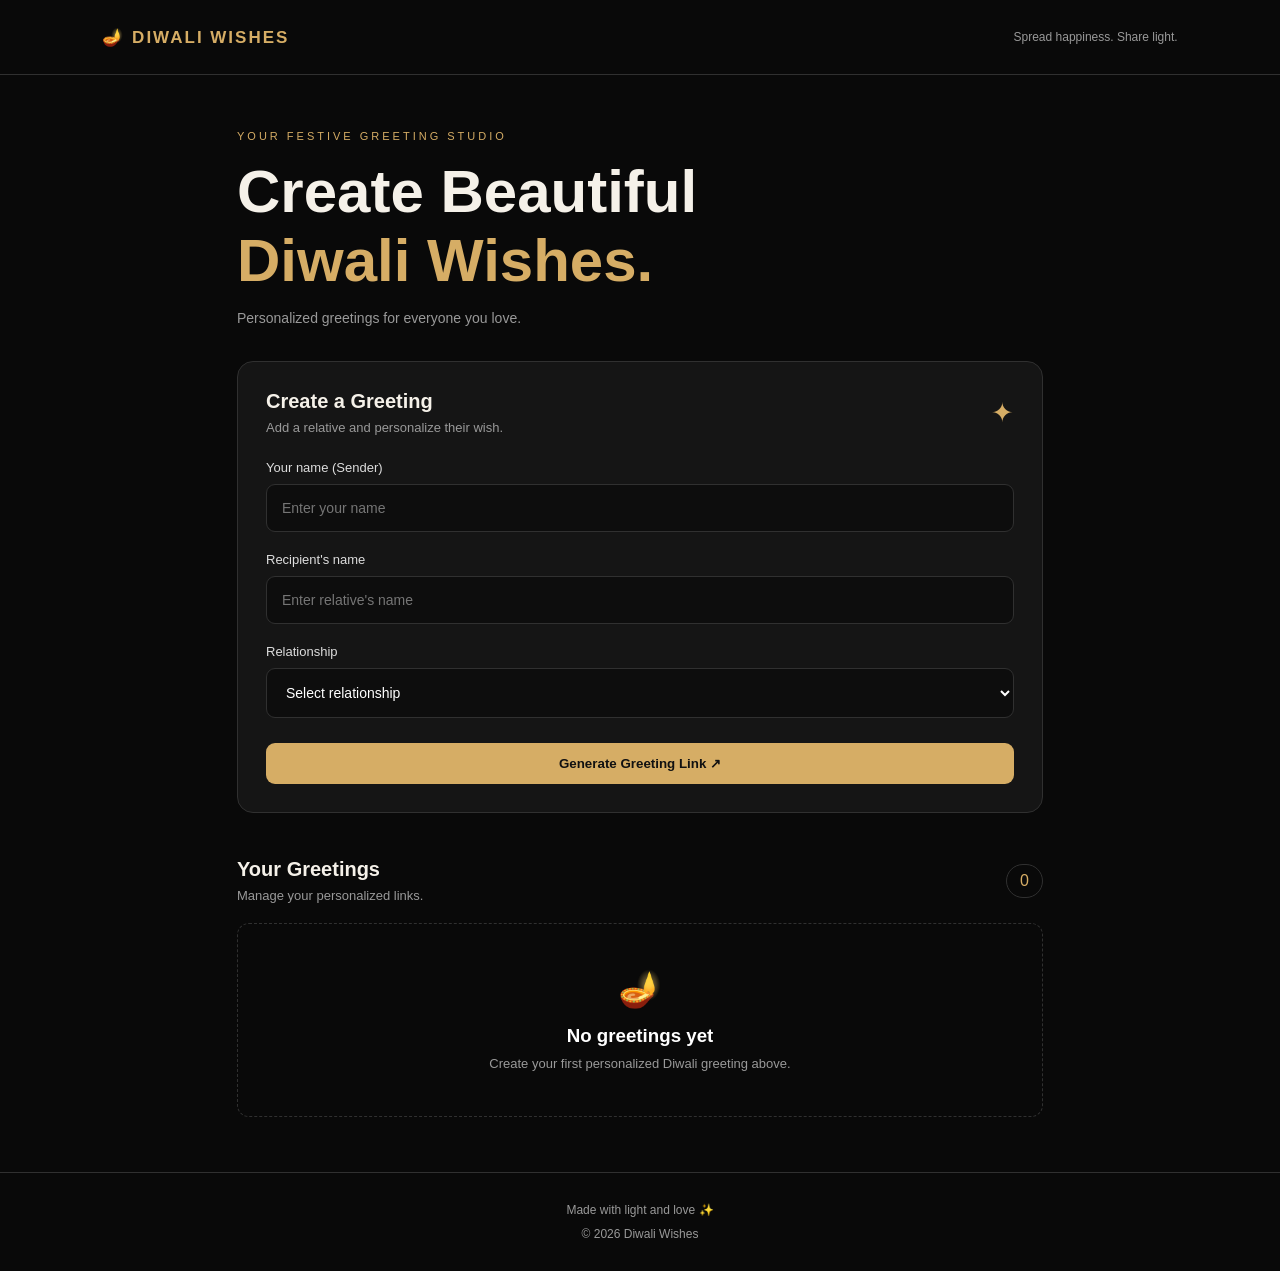
<file: index.html>
<!DOCTYPE html>
<html lang="en">
<head>
    <meta charset="UTF-8">
    <meta name="viewport" content="width=device-width, initial-scale=1.0">
    <title>Diwali Wishes | Dashboard</title>
    <link rel="stylesheet" href="css/style.css">
</head>
<body>

    <header class="header">
        <div class="logo">🪔 DIWALI WISHES</div>
        <div class="header-text">Spread happiness. Share light.</div>
    </header>

    <main class="container">

        <section class="welcome">
            <p class="eyebrow">YOUR FESTIVE GREETING STUDIO</p>
            <h1>Create Beautiful<br><span>Diwali Wishes.</span></h1>
            <p>Personalized greetings for everyone you love.</p>
        </section>

        <section class="form-card">
            <div class="section-heading">
                <div>
                    <h2 id="formTitle">Create a Greeting</h2>
                    <p>Add a relative and personalize their wish.</p>
                </div>
                <span class="diya-icon">✦</span>
            </div>

            <form id="greetingForm">

                <label for="senderName">Your name (Sender)</label>
                <input type="text" id="senderName"
                    placeholder="Enter your name" required>

                <label for="recipientName">Recipient's name</label>
                <input type="text" id="recipientName"
                    placeholder="Enter relative's name" required>

                <label for="relationship">Relationship</label>
                <select id="relationship" required>
                    <option value="">Select relationship</option>
                    <option>Father</option>
                    <option>Mother</option>
                    <option>Grandfather</option>
                    <option>Grandmother</option>
                    <option>Uncle</option>
                    <option>Aunt</option>
                    <option>Brother</option>
                    <option>Sister</option>
                    <option>Cousin</option>
                    <option>Friend</option>
                    <option>Teacher</option>
                    <option>Other</option>
                </select>

                <div class="form-buttons">
                    <button type="submit" id="saveButton" class="primary-btn">
                        Generate Greeting Link ↗
                    </button>
                    <button type="button" id="cancelEdit"
                        class="secondary-btn hidden">
                        Cancel
                    </button>
                </div>

            </form>
        </section>

        <section class="list-section">

            <div class="list-heading">
                <div>
                    <h2>Your Greetings</h2>
                    <p>Manage your personalized links.</p>
                </div>
                <span id="totalCount" class="count">0</span>
            </div>

            <div id="greetingList" class="greeting-list"></div>

            <div id="emptyState" class="empty-state">
                <div class="empty-icon">🪔</div>
                <h3>No greetings yet</h3>
                <p>Create your first personalized Diwali greeting above.</p>
            </div>

        </section>

    </main>

    <footer>
        <p>Made with light and love ✨</p>
        <p>© 2026 Diwali Wishes</p>
    </footer>

    <script src="js/app.js"></script>
</body>
</html>
</file>
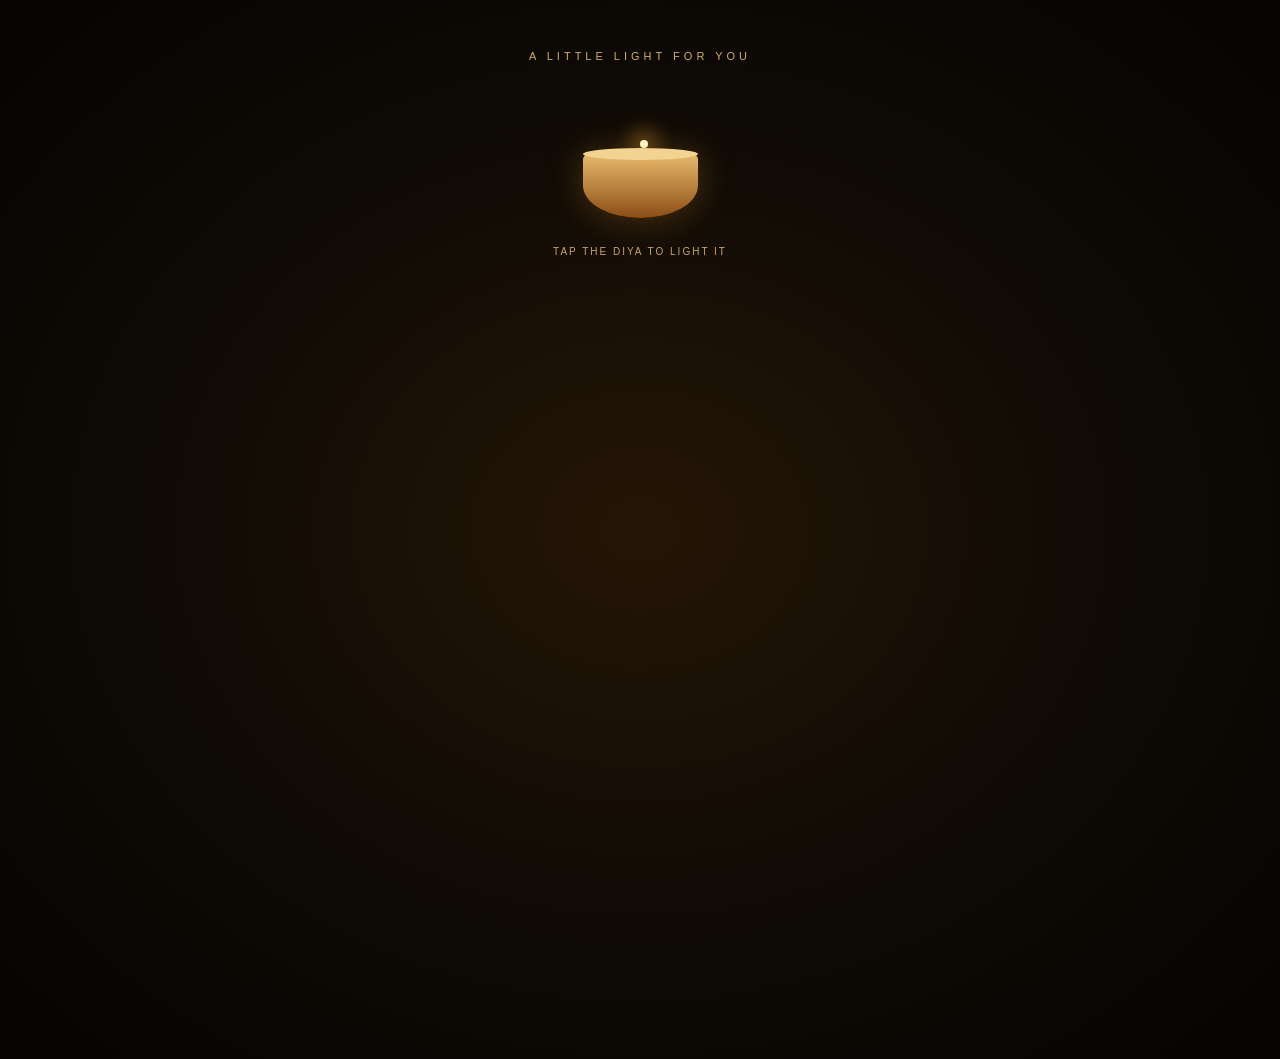
<file: greeting.html>
<!DOCTYPE html>
<html lang="en">
<head>
    <meta charset="UTF-8">
    <meta name="viewport" content="width=device-width, initial-scale=1.0">
    <meta name="theme-color" content="#080604">
    <title>Happy Diwali!</title>
    <link rel="stylesheet" href="css/greeting.css">
</head>
<body>

    <div id="particles"></div>

    <main class="celebration">

        <div class="top-label">A LITTLE LIGHT FOR YOU</div>

        <div class="diya-area">
            <div class="flame" id="flame"></div>
            <div class="diya" id="diya">
                <div class="diya-light"></div>
            </div>
            <p class="tap-hint" id="tapHint">TAP THE DIYA TO LIGHT IT</p>
        </div>

        <section class="greeting-content" id="greetingContent">

            <p class="greeting-label">A FESTIVAL OF LIGHT & HAPPINESS</p>

            <h1>Happy <span>Diwali!</span></h1>

            <div class="gold-line"></div>

            <h2 id="recipientHeading">Dear Friend</h2>

            <p class="message" id="greetingMessage">
                May this festival of lights bring happiness,
                peace, prosperity and endless beautiful
                moments into your life.
            </p>

            <p class="wish">May your life shine as brightly as a thousand diyas.</p>

            <div class="sender">
                With love,<br>
                <strong id="senderName">Your Friend</strong>
            </div>

            <button id="celebrateButton" class="celebrate-btn">
                Celebrate Diwali ✨
            </button>

            <button id="soundButton" class="sound-btn">
                🔇 Sound Off
            </button>

            <p class="footer-message">SPREAD THE LIGHT · SHARE THE HAPPINESS</p>

        </section>

    </main>

    <script src="js/greeting.js"></script>
</body>
</html>
</file>
<file: css/style.css>
* {
    margin: 0;
    padding: 0;
    box-sizing: border-box;
}

:root {
    --background: #090909;
    --card: #151515;
    --border: #303030;
    --gold: #d6ad65;
    --text: #f5f1e9;
    --muted: #999999;
}

body {
    background: var(--background);
    color: var(--text);
    font-family: Arial, sans-serif;
    min-height: 100vh;
}

.header {
    height: 75px;
    border-bottom: 1px solid var(--border);
    display: flex;
    justify-content: space-between;
    align-items: center;
    padding: 0 8%;
}

.logo {
    font-size: 17px;
    font-weight: bold;
    letter-spacing: 2px;
    color: var(--gold);
}

.header-text {
    font-size: 12px;
    color: var(--muted);
}

.container {
    max-width: 850px;
    margin: auto;
    padding: 55px 22px;
}

.welcome {
    margin-bottom: 35px;
}

.eyebrow {
    color: var(--gold);
    font-size: 11px;
    letter-spacing: 3px;
    margin-bottom: 15px;
}

.welcome h1 {
    font-size: clamp(36px, 7vw, 60px);
    line-height: 1.15;
    margin-bottom: 15px;
}

.welcome h1 span {
    color: var(--gold);
}

.welcome > p:last-child {
    color: var(--muted);
    font-size: 14px;
}

.form-card {
    background: var(--card);
    border: 1px solid var(--border);
    border-radius: 16px;
    padding: 28px;
    margin-bottom: 45px;
}

.section-heading,
.list-heading {
    display: flex;
    justify-content: space-between;
    align-items: center;
    margin-bottom: 25px;
}

h2 {
    font-size: 20px;
    margin-bottom: 7px;
}

.section-heading p,
.list-heading p {
    font-size: 13px;
    color: var(--muted);
}

.diya-icon {
    color: var(--gold);
    font-size: 27px;
}

label {
    display: block;
    margin: 20px 0 9px;
    font-size: 13px;
    color: #dddddd;
}

input, select {
    width: 100%;
    padding: 15px;
    background: #0d0d0d;
    border: 1px solid var(--border);
    border-radius: 9px;
    color: white;
    outline: none;
    font-size: 14px;
}

input:focus, select:focus {
    border-color: var(--gold);
}

select option {
    background: #151515;
}

.form-buttons {
    display: flex;
    gap: 10px;
    margin-top: 25px;
}

button {
    cursor: pointer;
    border: none;
    border-radius: 9px;
    padding: 13px 17px;
    font-weight: bold;
    transition: 0.2s;
}

.primary-btn {
    background: var(--gold);
    color: #111;
    flex: 1;
}

.primary-btn:hover {
    background: #edc77e;
}

.secondary-btn {
    background: #333;
    color: white;
}

.list-heading {
    margin-bottom: 20px;
}

.count {
    border: 1px solid var(--border);
    padding: 7px 13px;
    border-radius: 20px;
    color: var(--gold);
}

.greeting-list {
    display: grid;
    gap: 13px;
}

.greeting-item {
    background: var(--card);
    border: 1px solid var(--border);
    border-radius: 12px;
    padding: 19px;
}

.person-info {
    margin-bottom: 15px;
}

.person-info h3 {
    font-size: 17px;
    margin-bottom: 6px;
}

.person-info p {
    color: var(--muted);
    font-size: 12px;
}

.link-text {
    font-size: 11px;
    color: var(--gold);
    overflow-wrap: anywhere;
    margin-bottom: 14px;
}

.item-actions {
    display: flex;
    gap: 8px;
    flex-wrap: wrap;
}

.item-actions button {
    font-size: 11px;
    padding: 10px 13px;
    background: #303030;
    color: white;
}

.item-actions button:hover {
    background: #444;
}

.item-actions .share-btn {
    background: var(--gold);
    color: #111;
}

.empty-state {
    text-align: center;
    padding: 45px 15px;
    border: 1px dashed var(--border);
    border-radius: 12px;
    color: var(--muted);
}

.empty-icon {
    font-size: 35px;
    margin-bottom: 15px;
}

.empty-state h3 {
    color: white;
    margin-bottom: 9px;
}

.empty-state p {
    font-size: 13px;
}

.hidden {
    display: none !important;
}

footer {
    border-top: 1px solid var(--border);
    text-align: center;
    padding: 25px;
    color: var(--muted);
    font-size: 12px;
    line-height: 2;
}

@media (max-width: 600px) {
    .header {
        padding: 0 18px;
    }

    .header-text {
        display: none;
    }

    .container {
        padding: 35px 16px;
    }

    .form-card {
        padding: 20px;
    }

    .welcome h1 {
        font-size: 40px;
    }
}
</file>
<file: css/greeting.css>
* {
    margin: 0;
    padding: 0;
    box-sizing: border-box;
}

body {
    background: radial-gradient(
        ellipse at center,
        #251606 0%,
        #100b05 50%,
        #050403 100%
    );
    color: #fff4dc;
    font-family: Georgia, serif;
    min-height: 100vh;
    overflow-x: hidden;
}

#particles {
    position: fixed;
    inset: 0;
    pointer-events: none;
    overflow: hidden;
    z-index: 5;
}

.celebration {
    min-height: 100vh;
    display: flex;
    flex-direction: column;
    align-items: center;
    padding: 35px 20px;
    text-align: center;
    position: relative;
}

.top-label {
    color: #d5ae68;
    letter-spacing: 4px;
    font: 11px Arial, sans-serif;
    margin: 15px 0 35px;
}

.diya-area {
    height: 215px;
    display: flex;
    flex-direction: column;
    align-items: center;
    justify-content: center;
    position: relative;
}

.diya {
    width: 115px;
    height: 65px;
    background: linear-gradient(
        #e9bd70,
        #8c4c14
    );
    border-radius: 10% 10% 55% 55%;
    box-shadow: 0 0 35px #d18b2e55;
    cursor: pointer;
    position: relative;
    transition: 0.5s;
}

.diya::after {
    content: "";
    position: absolute;
    width: 100%;
    height: 12px;
    background: #f3d391;
    border-radius: 50%;
    top: -5px;
    left: 0;
}

.diya-light {
    position: absolute;
    height: 8px;
    width: 8px;
    border-radius: 50%;
    background: #fff4c0;
    top: -13px;
    left: 50%;
    box-shadow: 0 0 20px 10px #ffb13d55;
}

.flame {
    width: 23px;
    height: 39px;
    background: linear-gradient(
        to top,
        #ff8500,
        #fff0a3
    );
    border-radius: 50% 50% 50% 50%;
    position: absolute;
    top: 48px;
    opacity: 0;
    transform: scale(0);
    transition: 0.5s;
    filter: drop-shadow(0 0 15px orange);
}

.diya-area.lit .flame {
    opacity: 1;
    transform: scale(1);
    animation: flicker 1s infinite alternate;
}

.diya-area.lit .diya {
    box-shadow: 0 0 55px #ffad32aa;
}

@keyframes flicker {
    from { transform: scale(1) rotate(-4deg); }
    to { transform: scale(1.12) rotate(4deg); }
}

.tap-hint {
    color: #c9a46b;
    font: 10px Arial, sans-serif;
    letter-spacing: 2px;
    margin-top: 28px;
}

.greeting-content {
    max-width: 650px;
    width: 100%;
    opacity: 0;
    transform: translateY(25px);
    transition: 1.2s;
    visibility: hidden;
    margin-top: 5px;
}

.greeting-content.show {
    opacity: 1;
    transform: translateY(0);
    visibility: visible;
}

.greeting-label {
    color: #d7b77e;
    font: 10px Arial, sans-serif;
    letter-spacing: 3px;
    margin-bottom: 22px;
}

h1 {
    font-size: clamp(43px, 9vw, 78px);
    color: #fff0cf;
    text-shadow: 0 0 25px #e4a63a77;
}

h1 span {
    display: block;
    color: #e4ba72;
}

.gold-line {
    width: 90px;
    height: 1px;
    background: #d6ad65;
    margin: 25px auto;
}

h2 {
    font-size: 24px;
    color: #f0d39d;
    margin-bottom: 20px;
}

.message {
    color: #ded1b8;
    line-height: 1.9;
    font-size: 16px;
    max-width: 520px;
    margin: auto;
}

.wish {
    color: #dcb879;
    font-size: 15px;
    font-style: italic;
    margin-top: 25px;
    line-height: 1.7;
}

.sender {
    margin-top: 35px;
    color: #b9aa93;
    line-height: 2;
    font-size: 14px;
}

.sender strong {
    color: #e7bd76;
    font-size: 21px;
}

.celebrate-btn {
    margin-top: 28px;
    padding: 14px 28px;
    border-radius: 30px;
    background: linear-gradient(120deg, #f2d18c, #b77a2f);
    color: #1b1005;
    font-weight: bold;
    border: none;
    cursor: pointer;
}

.sound-btn {
    display: block;
    margin: 12px auto;
    color: #d9bd8c;
    background: transparent;
    border: 1px solid #66502e;
    padding: 10px 18px;
    border-radius: 25px;
    cursor: pointer;
}

.footer-message {
    color: #91794f;
    font: 9px Arial, sans-serif;
    letter-spacing: 3px;
    margin: 35px 0 15px;
}

.spark {
    position: fixed;
    pointer-events: none;
    z-index: 10;
    animation: sparkle 1.2s ease-out forwards;
}

@keyframes sparkle {
    0% {
        opacity: 1;
        transform: translate(0, 0) scale(1);
    }
    100% {
        opacity: 0;
        transform: translate(var(--x), var(--y)) scale(0);
    }
}

@media(max-width: 500px) {
    .celebration {
        padding: 25px 18px;
    }

    .message {
        font-size: 15px;
    }

    .diya-area {
        height: 195px;
    }
}

/* ===== ADVANCED DIWALI EFFECTS ===== */

/* Animated rangoli decoration */

.rangoli {
    position: fixed;
    width: 330px;
    height: 330px;
    left: 50%;
    bottom: -180px;
    transform: translateX(-50%);
    border: 2px solid #c99b4d55;
    border-radius: 50%;
    background:
        repeating-conic-gradient(
            from 0deg,
            transparent 0deg 9deg,
            #d4a64d55 10deg 11deg,
            transparent 12deg 19deg
        );
    box-shadow:
        0 0 25px #d4a64d22,
        inset 0 0 30px #d4a64d22;
    z-index: 0;
    pointer-events: none;
    animation: rangoliAppear 3s ease-out both,
               rangoliRotate 45s linear infinite;
}

.rangoli::before,
.rangoli::after {
    content: "";
    position: absolute;
    inset: 30px;
    border: 1px solid #e2b85f66;
    border-radius: 50%;
}

.rangoli::after {
    inset: 75px;
    border: 2px dotted #e2b85f77;
}

@keyframes rangoliAppear {
    from {
        opacity: 0;
        scale: 0.5;
    }
    to {
        opacity: 1;
        scale: 1;
    }
}

@keyframes rangoliRotate {
    to {
        rotate: 360deg;
    }
}

/* Fireworks canvas */

#fireworks {
    position: fixed;
    inset: 0;
    width: 100%;
    height: 100%;
    pointer-events: none;
    z-index: 4;
}

/* Falling petals */

#petals {
    position: fixed;
    inset: 0;
    overflow: hidden;
    pointer-events: none;
    z-index: 6;
}

.petal {
    position: absolute;
    top: -30px;
    border-radius: 80% 10% 80% 10%;
    background: linear-gradient(
        135deg,
        #ffbd55,
        #e87924,
        #b84a20
    );
    box-shadow: 0 0 8px #ffae3844;
    animation: petalFall linear forwards;
}

@keyframes petalFall {
    0% {
        transform: translate3d(0, -30px, 0) rotate(0deg);
        opacity: 0;
    }
    10% {
        opacity: 0.9;
    }
    100% {
        transform: translate3d(var(--drift), 110vh, 0)
                   rotate(var(--rotation));
        opacity: 0;
    }
}

/* Cinematic greeting reveal */

.greeting-content.show h1 {
    animation: titleReveal 1.5s ease both;
}

.greeting-content.show .message {
    animation: textReveal 1.8s 0.3s both;
}

.greeting-content.show .sender {
    animation: textReveal 1.8s 0.6s both;
}

@keyframes titleReveal {
    from {
        opacity: 0;
        transform: scale(0.8);
        filter: blur(10px);
    }
    to {
        opacity: 1;
        transform: scale(1);
        filter: blur(0);
    }
}

@keyframes textReveal {
    from {
        opacity: 0;
        transform: translateY(20px);
    }
    to {
        opacity: 1;
        transform: translateY(0);
    }
}

@media (prefers-reduced-motion: reduce) {
    .rangoli {
        animation: none;
    }

    .petal,
    .greeting-content.show h1,
    .greeting-content.show .message,
    .greeting-content.show .sender {
        animation: none;
    }
}
</file>
